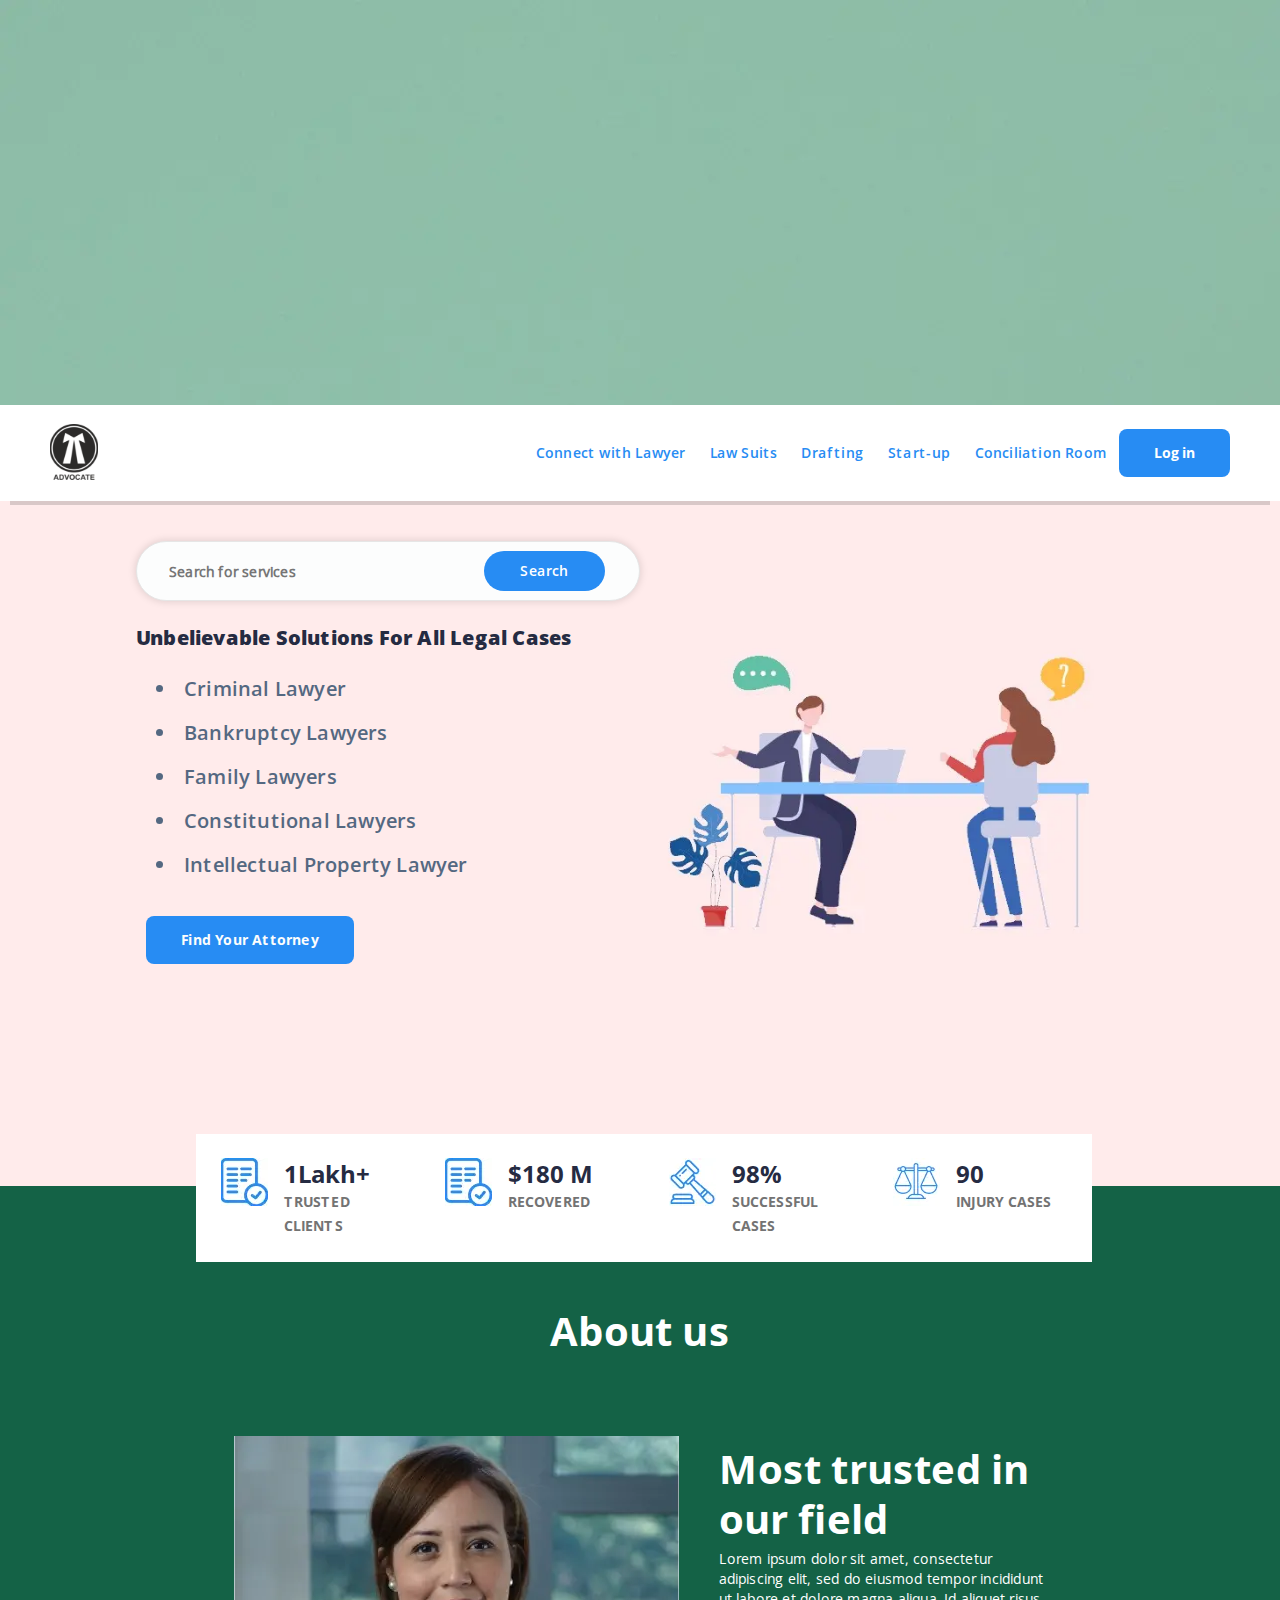
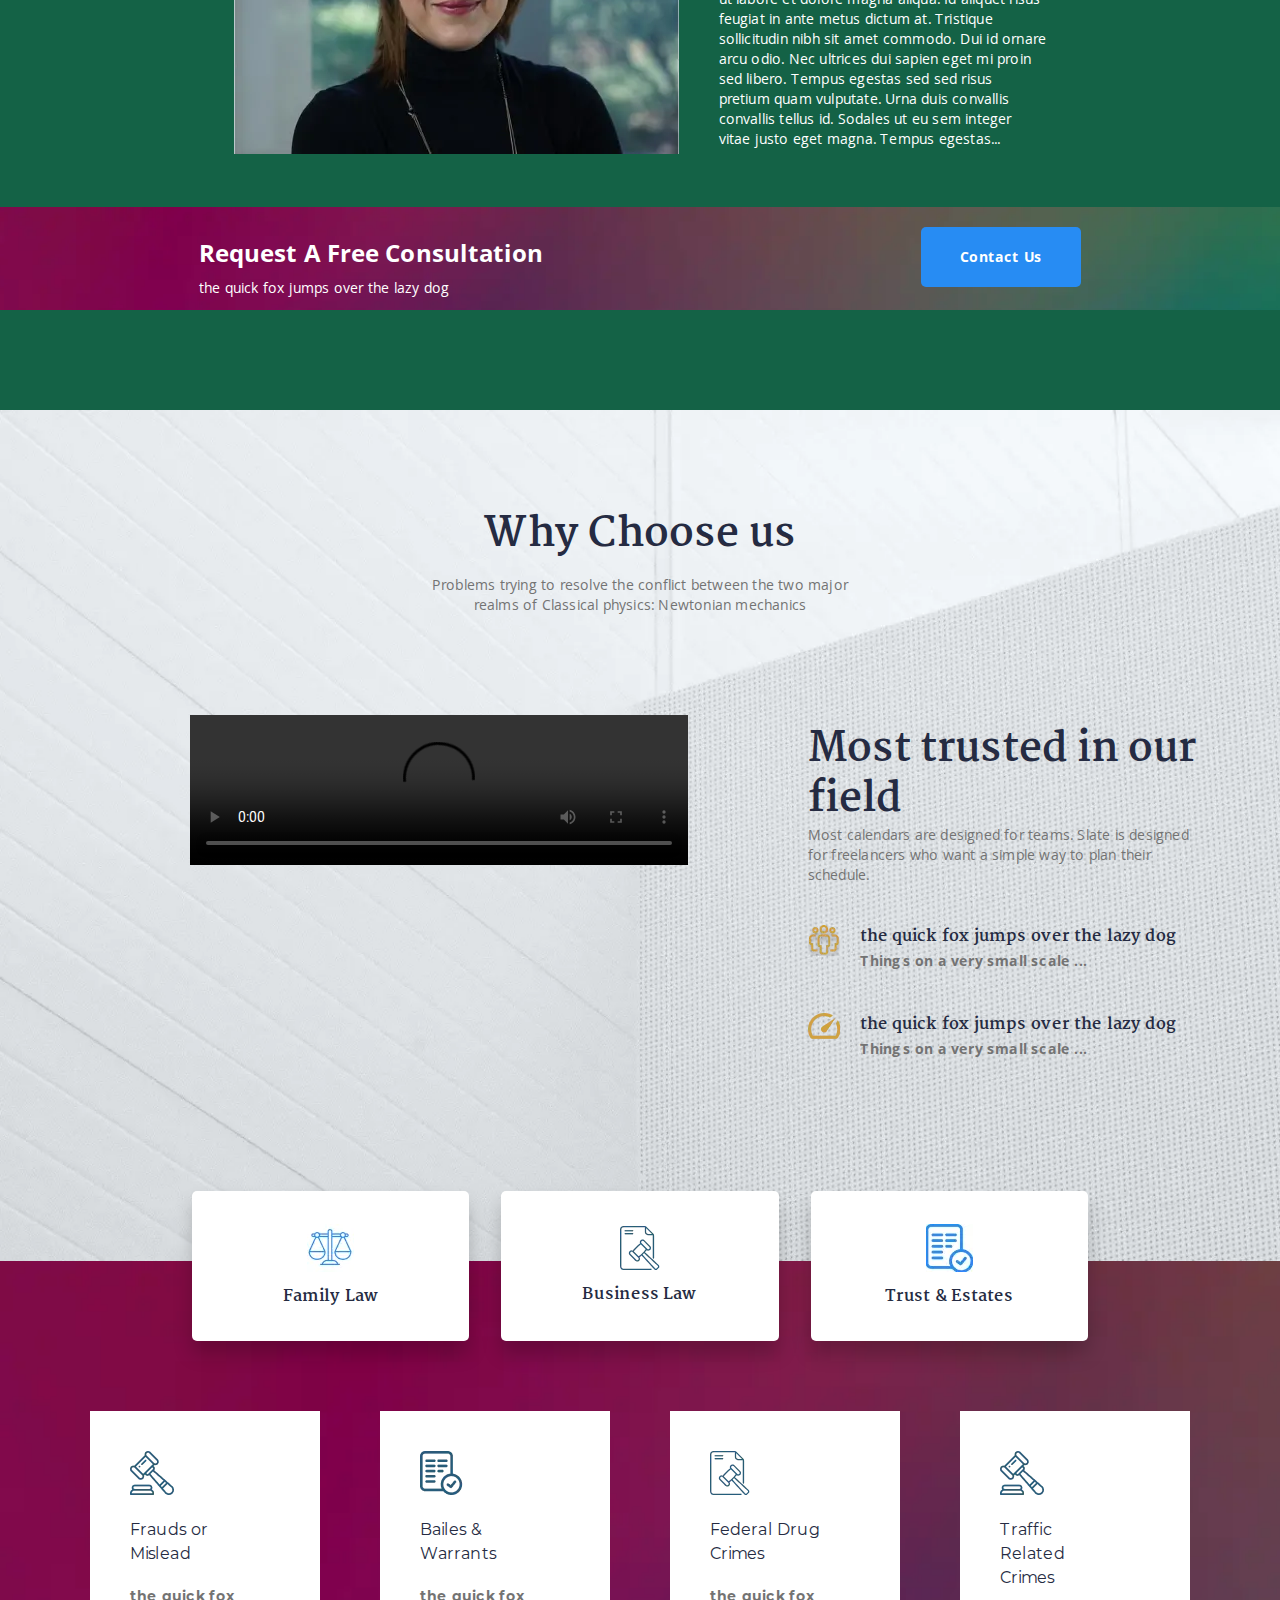
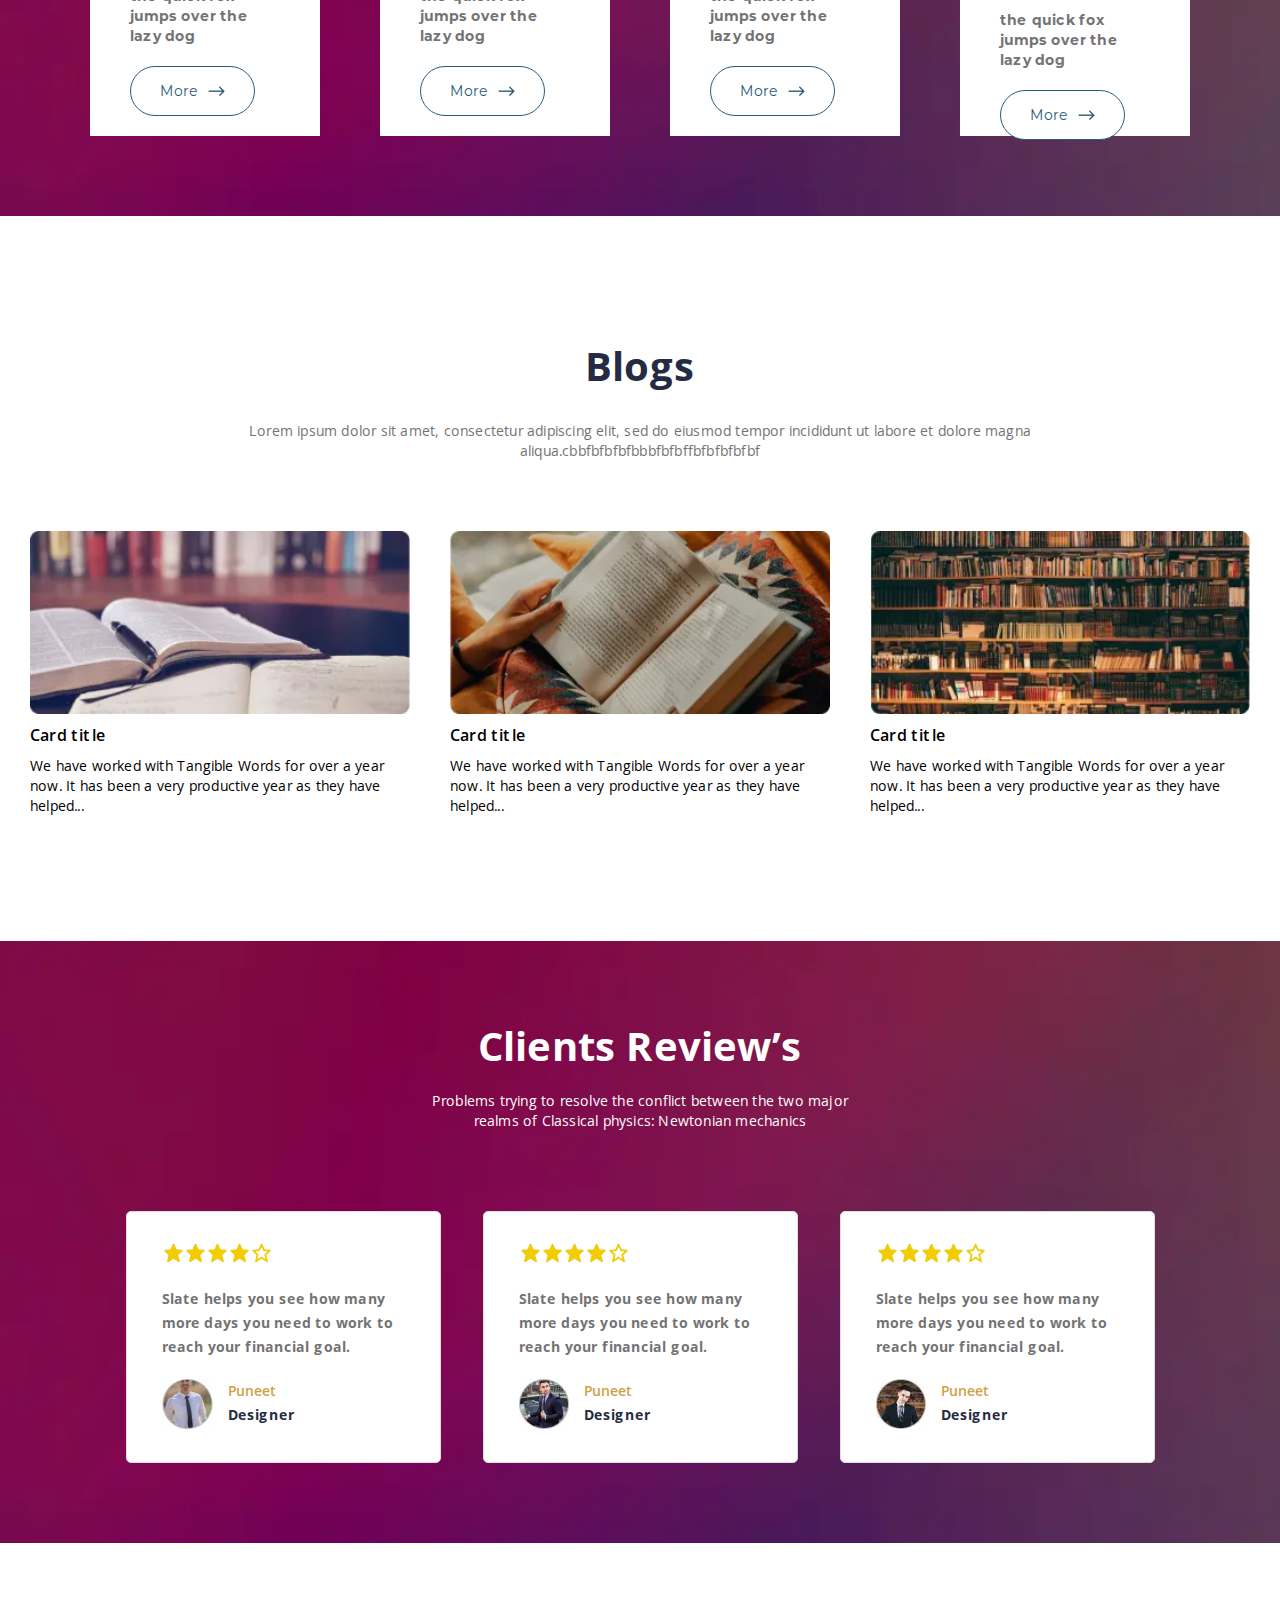
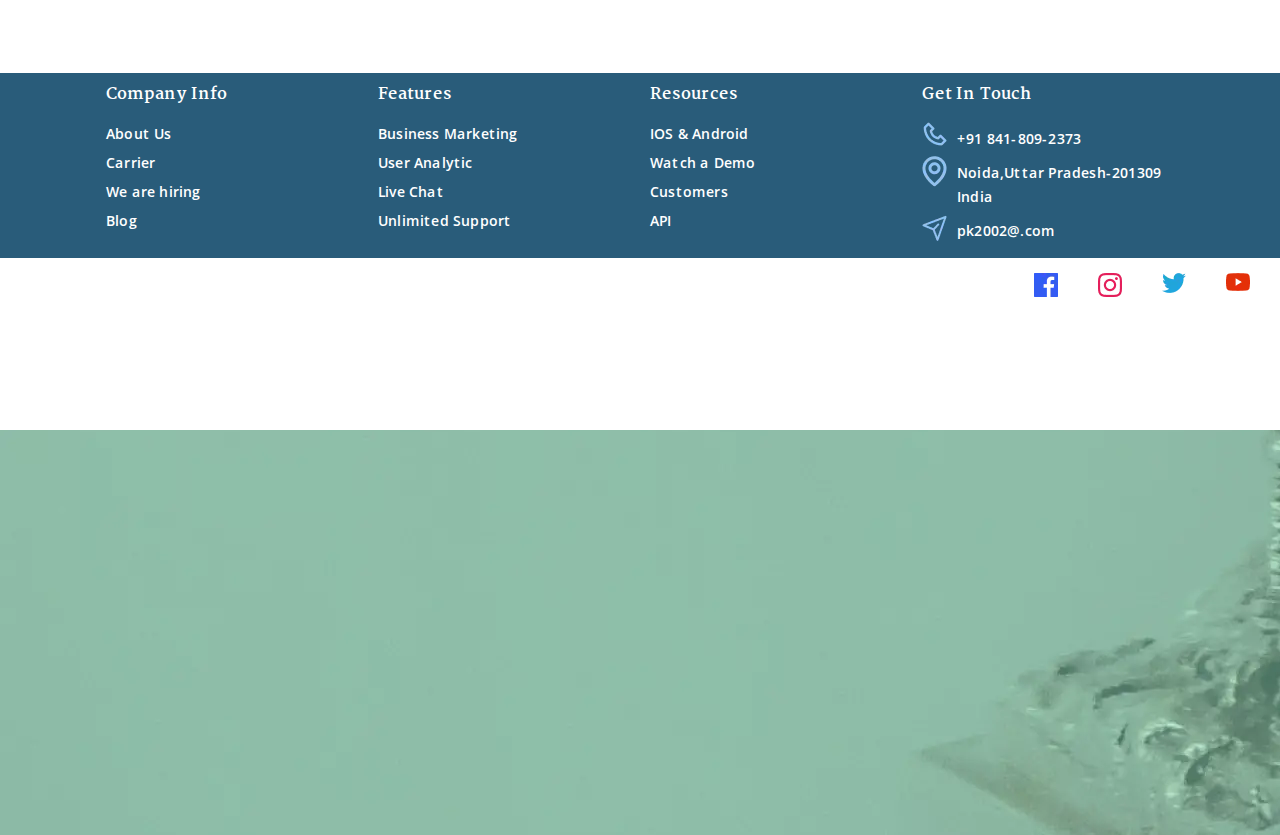
<file: index.html>
<!DOCTYPE html><html lang="ru"><head><meta charset="UTF-8"><meta http-equiv="X-UA-Compatible" content="IE=edge"><meta name="viewport" content="width=device-width,initial-scale=1"><link rel="stylesheet" href="css/main.css"><title>Advocate</title></head><body><div class="wrapper"><header class="header"><div class="container"><nav class="nav"><a href="#" class="nav__logo"><picture><source srcset="img/logo.svg" type="image/webp"><img class="nav__img" src="img/logo.svg" alt="Advocate"></picture></a><div class="menu__icon"><span></span></div><div class="nav__navbar"><ul class="nav__menu"><li class="nav__item"><a class="nav__link" href="#">Connect with Lawyer</a></li><li class="nav__item"><a class="nav__link" href="#">Law Suits</a></li><li class="nav__item"><a class="nav__link" href="#">Drafting</a></li><li class="nav__item"><a class="nav__link" href="#">Start-up</a></li><li class="nav__item"><a class="nav__link" href="#">Conciliation Room</a></li></ul><button class="nav__button">Login</button></div></nav></div></header><div class="landing"><div class="container"><div class="land"><div class="land__search"><form class="land__bar" action="#"><input class="land__input" type="search" placeholder="Search for services"> <button class="land__button" type="submit">Search</button></form><div class="land__title"><h1>Unbelievable Solutions For All Legal Cases</h1></div><ul class="land__link"><li class="land__item"><a href="#">Criminal Lawyer</a></li><li class="land__item"><a href="#">Bankruptcy Lawyers</a></li><li class="land__item"><a href="#">Family Lawyers</a></li><li class="land__item"><a href="#">Constitutional Lawyers</a></li><li class="land__item"><a href="#">Intellectual Property Lawyer</a></li></ul><button class="land__but">Find Your Attorney</button></div><div class="land__poster"><picture><source srcset="img/attorney.webp" type="image/webp"><img src="img/attorney.jpg" alt="Advocate" srcset=""></picture></div></div></div></div><div class="statistic"><div class="container"><div class="stat"><div class="stat__item"><div class="stat__image"><picture><source srcset="img/card-item.webp" type="image/webp"><img src="img/card-item.png" alt="Advocate"></picture></div><div class="stat__count"><h3 class="stat__title">1Lakh+</h3><h6 class="stat__text">TRUSTED CLIENTS</h6></div></div><div class="stat__item"><div class="stat__image"><picture><source srcset="img/card-item.webp" type="image/webp"><img src="img/card-item.png" alt="Advocate"></picture></div><div class="stat__count"><h3 class="stat__title">$180 M</h3><h6 class="stat__text">RECOVERED</h6></div></div><div class="stat__item"><div class="stat__image"><picture><source srcset="img/card-item2.webp" type="image/webp"><img src="img/card-item2.png" alt="Advocate"></picture></div><div class="stat__count"><h3 class="stat__title">98%</h3><h6 class="stat__text">SUCCESSFUL CASES</h6></div></div><div class="stat__item"><div class="stat__image"><picture><source srcset="img/card-item3.webp" type="image/webp"><img src="img/card-item3.png" alt="Advocate"></picture></div><div class="stat__count"><h3 class="stat__title">90</h3><h6 class="stat__text">INJURY CASES</h6></div></div></div></div></div><div class="about"><div class="container"><div class="about-us"><div class="about-us__inner"><h2 class="about-us__title">About us</h2></div><div class="about-us__content"><div class="about-us__pictur"><picture><source srcset="img/about.webp" type="image/webp"><img src="img/about.jpg" alt="Advocate"></picture></div><div class="about-us__info"><h2 class="about-us__subtitle">Most trusted in our field</h2><div class="about-us__text"><p>Lorem ipsum dolor sit amet, consectetur adipiscing elit, sed do eiusmod tempor incididunt ut labore et dolore magna aliqua. Id aliquet risus feugiat in ante metus dictum at. Tristique sollicitudin nibh sit amet commodo. Dui id ornare arcu odio. Nec ultrices dui sapien eget mi proin sed libero. Tempus egestas sed sed risus pretium quam vulputate. Urna duis convallis convallis tellus id. Sodales ut eu sem integer vitae justo eget magna. Tempus egestas...</p></div></div></div></div></div><div class="contact"><div class="container"><div class="contact-form"><div class="contact-form__info"><h3 class="contact-form__title">Request A Free Consultation</h3><div class="contact-form__text"><p>the quick fox jumps over the lazy dog</p></div></div><a class="contact-form__button" href="contact.html">Contact Us</a></div></div></div></div></div><div class="wrapper"><div class="choose-us"><div class="container"><div class="choose"><div class="choose__intro"><h2 class="choose__title">Why Choose us</h2><div class="choose__text"><p>Problems trying to resolve the conflict between the two major realms of Classical physics: Newtonian mechanics</p></div></div><div class="choose__content"><div class="choose__video"><video class="choose__vid" src="#" controls></video></div><div class="choose__info"><div class="choose__subtitle">Most trusted in our field</div><div class="choose__subtext">Most calendars are designed for teams. Slate is designed for freelancers who want a simple way to plan their schedule.</div><div class="choose__message"><div class="choose__img"><picture><source srcset="img/choose-man.webp" type="image/webp"><img src="img/choose-man.png" alt="Advocate"></picture></div><div class="choose__word"><h5 class="choose__subtit">the quick fox jumps over the lazy dog</h5><h6 class="choose__subword">Things on a very small scale ...</h6></div></div><div class="choose__message"><div class="choose__img"><picture><source srcset="img/choose-speed.webp" type="image/webp"><img src="img/choose-speed.png" alt="Advocate"></picture></div><div class="choose__word"><h5 class="choose__subtit">the quick fox jumps over the lazy dog</h5><h6 class="choose__subword">Things on a very small scale ...</h6></div></div></div></div></div></div></div><div class="services"><div class="container"><div class="services-but"><div class="services-button"><button class="services-button__button"><picture><source srcset="img/card-item3.webp" type="image/webp"><img class="services-button__image" src="img/card-item3.png" alt="Advocate"></picture><picture><source srcset="img/hover.webp" type="image/webp"><img class="services-button__img" src="img/hover.png" alt="Advocate"></picture><h5 class="services-button__text">Family Law</h5></button> <button class="services-button__button"><picture><source srcset="img/service-item.webp" type="image/webp"><img class="services-button__image" src="img/service-item.png" alt="Advocate"></picture><picture><source srcset="img/hover.webp" type="image/webp"><img class="services-button__img" src="img/hover.png" alt="Advocate"></picture><h5 class="services-button__text">Business Law</h5></button> <button class="services-button__button"><picture><source srcset="img/card-item.webp" type="image/webp"><img class="services-button__image" src="img/card-item.png" alt="Advocate"></picture><picture><source srcset="img/hover.webp" type="image/webp"><img class="services-button__img" src="img/hover.png" alt="Advocate"></picture><h5 class="services-button__text">Trust & Estates</h5></button></div></div></div></div><div class="service-law"><div class="container"><div class="service"><div class="service__item"><div class="service__img"><picture><source srcset="img/service-item3.webp" type="image/webp"><img class="service__image" src="img/service-item3.png" alt="Advocate"></picture><picture><source srcset="img/hover.webp" type="image/webp"><img class="service__hov" src="img/hover.png" alt="Advocate"></picture></div><div class="service__title"><h5>Frauds or Mislead</h5></div><div class="service__text">the quick fox jumps over the lazy dog</div><button class="service__button">More<picture><source srcset="img/arrow.webp" type="image/webp"><img class="service__pic" src="img/arrow.png" alt=""></picture></button></div><div class="service__item"><div class="service__img"><picture><source srcset="img/service-item2.webp" type="image/webp"><img class="service__image" src="img/service-item2.png" alt="Advocate"></picture><picture><source srcset="img/hover.webp" type="image/webp"><img class="service__hov" src="img/hover.png" alt="Advocate"></picture></div><div class="service__title"><h5>Bailes & Warrants</h5></div><div class="service__text">the quick fox jumps over the lazy dog</div><button class="service__button">More<picture><source srcset="img/arrow.webp" type="image/webp"><img class="service__pic" src="img/arrow.png" alt=""></picture></button></div><div class="service__item"><div class="service__img"><picture><source srcset="img/service-item.webp" type="image/webp"><img class="service__image" src="img/service-item.png" alt="Advocate"></picture><picture><source srcset="img/hover.webp" type="image/webp"><img class="service__hov" src="img/hover.png" alt="Advocate"></picture></div><div class="service__title"><h5>Federal Drug Crimes</h5></div><div class="service__text">the quick fox jumps over the lazy dog</div><button class="service__button">More<picture><source srcset="img/arrow.webp" type="image/webp"><img class="service__pic" src="img/arrow.png" alt=""></picture></button></div><div class="service__item"><div class="service__img"><picture><source srcset="img/service-item3.webp" type="image/webp"><img class="service__image" src="img/service-item3.png" alt="Advocate"></picture><picture><source srcset="img/hover.webp" type="image/webp"><img class="service__hov" src="img/hover.png" alt="Advocate"></picture></div><div class="service__title"><h5>Traffic Related Crimes</h5></div><div class="service__text">the quick fox jumps over the lazy dog</div><button class="service__button">More<picture><source srcset="img/arrow.webp" type="image/webp"><img class="service__pic" src="img/arrow.png" alt=""></picture></button></div></div></div></div><div class="blog"><div class="container"><div class="blogs"><div class="blogs__inner"><div class="blogs__titel"><h2>Blogs</h2></div><div class="blogs__subtitle">Lorem ipsum dolor sit amet, consectetur adipiscing elit, sed do eiusmod tempor incididunt ut labore et dolore magna aliqua.cbbfbfbfbfbbbfbfbffbfbfbfbfbf</div></div><div class="blogs__content"><div class="blogs__item"><div class="blogs__img"><picture><source srcset="img/blog.webp" type="image/webp"><img src="img/blog.jpg" alt="Blog"></picture></div><div class="blogs__suptitle">Card title</div><div class="blogs__text">We have worked with Tangible Words for over a year now. It has been a very productive year as they have helped...</div></div><div class="blogs__item"><div class="blogs__img"><picture><source srcset="img/blog2.webp" type="image/webp"><img src="img/blog2.jpg" alt="Blog"></picture></div><div class="blogs__suptitle">Card title</div><div class="blogs__text">We have worked with Tangible Words for over a year now. It has been a very productive year as they have helped...</div></div><div class="blogs__item"><div class="blogs__img"><picture><source srcset="img/blog3.webp" type="image/webp"><img src="img/blog3.jpg" alt="Blog"></picture></div><div class="blogs__suptitle">Card title</div><div class="blogs__text">We have worked with Tangible Words for over a year now. It has been a very productive year as they have helped...</div></div></div></div></div></div><div class="reviews"><div class="container"><div class="client"><div class="client__inner"><div class="client__titel"><h2>Clients Review’s</h2></div><div class="client__subtitle">Problems trying to resolve the conflict between the two major realms of Classical physics: Newtonian mechanics</div></div><div class="client__content"><div class="client__item"><div class="client__star"><picture><source srcset="img/stars.webp" type="image/webp"><img src="img/stars.png" alt="stars"></picture></div><div class="client__review">Slate helps you see how many more days you need to work to reach your financial goal.</div><div class="client__info"><div class="client__img"><picture><source srcset="img/client.webp" type="image/webp"><img src="img/client.jpg" alt="Client"></picture></div><div class="client__intro"><div class="client__name">Puneet</div><div class="client__job">Designer</div></div></div></div><div class="client__item"><div class="client__star"><picture><source srcset="img/stars.webp" type="image/webp"><img src="img/stars.png" alt="stars"></picture></div><div class="client__review">Slate helps you see how many more days you need to work to reach your financial goal.</div><div class="client__info"><div class="client__img"><picture><source srcset="img/client2.webp" type="image/webp"><img src="img/client2.jpg" alt="Client"></picture></div><div class="client__intro"><div class="client__name">Puneet</div><div class="client__job">Designer</div></div></div></div><div class="client__item"><div class="client__star"><picture><source srcset="img/stars.webp" type="image/webp"><img src="img/stars.png" alt="stars"></picture></div><div class="client__review">Slate helps you see how many more days you need to work to reach your financial goal.</div><div class="client__info"><div class="client__img"><picture><source srcset="img/client3.webp" type="image/webp"><img src="img/client3.jpg" alt="Client"></picture></div><div class="client__intro"><div class="client__name">Puneet</div><div class="client__job">Designer</div></div></div></div></div></div></div></div><div class="footer"><div class="footers"><div class="container"><div class="footer-nav"><div class="footer-nav__naviget"><div class="footer-nav__title">Company Info</div><div class="footer-nav__bar"><ul class="footer-nav__menu"><li class="footer-nav__item"><a href="#" class="footer-nav__link">About Us</a></li><li class="footer-nav__item"><a href="#" class="footer-nav__link">Carrier</a></li><li class="footer-nav__item"><a href="#" class="footer-nav__link">We are hiring</a></li><li class="footer-nav__item"><a href="#" class="footer-nav__link">Blog</a></li></ul></div></div><div class="footer-nav__naviget"><div class="footer-nav__title">Features</div><div class="footer-nav__bar"><ul class="footer-nav__menu"><li class="footer-nav__item"><a href="#" class="footer-nav__link">Business Marketing</a></li><li class="footer-nav__item"><a href="#" class="footer-nav__link">User Analytic</a></li><li class="footer-nav__item"><a href="#" class="footer-nav__link">Live Chat</a></li><li class="footer-nav__item"><a href="#" class="footer-nav__link">Unlimited Support</a></li></ul></div></div><div class="footer-nav__naviget"><div class="footer-nav__title">Resources</div><div class="footer-nav__bar"><ul class="footer-nav__menu"><li class="footer-nav__item"><a href="#" class="footer-nav__link">IOS & Android</a></li><li class="footer-nav__item"><a href="#" class="footer-nav__link">Watch a Demo</a></li><li class="footer-nav__item"><a href="#" class="footer-nav__link">Customers</a></li><li class="footer-nav__item"><a href="#" class="footer-nav__link">API</a></li></ul></div></div><div class="footer-nav__naviget"><div class="footer-nav__title">Get In Touch</div><div class="footer-nav__bar"><ul class="footer-nav__menu"><div class="footer-nav__nav"><picture><source srcset="img/footer.webp" type="image/webp"><img class="footer-nav__img" src="img/footer.png" alt="phone"></picture><li class="footer-nav__item"><a href="#" class="footer-nav__link">+91 841-809-2373</a></li></div><div class="footer-nav__nav"><picture><source srcset="img/footer2.webp" type="image/webp"><img class="footer-nav__img" src="img/footer2.png" alt="location"></picture><li class="footer-nav__item"><a href="#" class="footer-nav__link">Noida,Uttar Pradesh-201309 India</a></li></div><div class="footer-nav__nav"><picture><source srcset="img/footer3.webp" type="image/webp"><img class="footer-nav__img" src="img/footer3.png" alt="telegram"></picture><li class="footer-nav__item"><a href="#" class="footer-nav__link">pk2002@.com</a></li></div></ul></div></div></div></div></div><div class="container"><div class="social"><a class="social__media" href="#"><picture><source srcset="img/facebook.webp" type="image/webp"><img src="img/facebook.png" alt="facebook"></picture></a><a class="social__media" href="#"><picture><source srcset="img/instagram.webp" type="image/webp"><img src="img/instagram.png" alt="instagram"></picture></a><a class="social__media" href="#"><picture><source srcset="img/twitter.webp" type="image/webp"><img src="img/twitter.png" alt="twitter"></picture></a><a class="social__media" href="#"><picture><source srcset="img/youtube.webp" type="image/webp"><img src="img/youtube.png" alt="youtube"></picture></a></div></div></div></div><script src="js/main.js"></script></body></html>
</file>
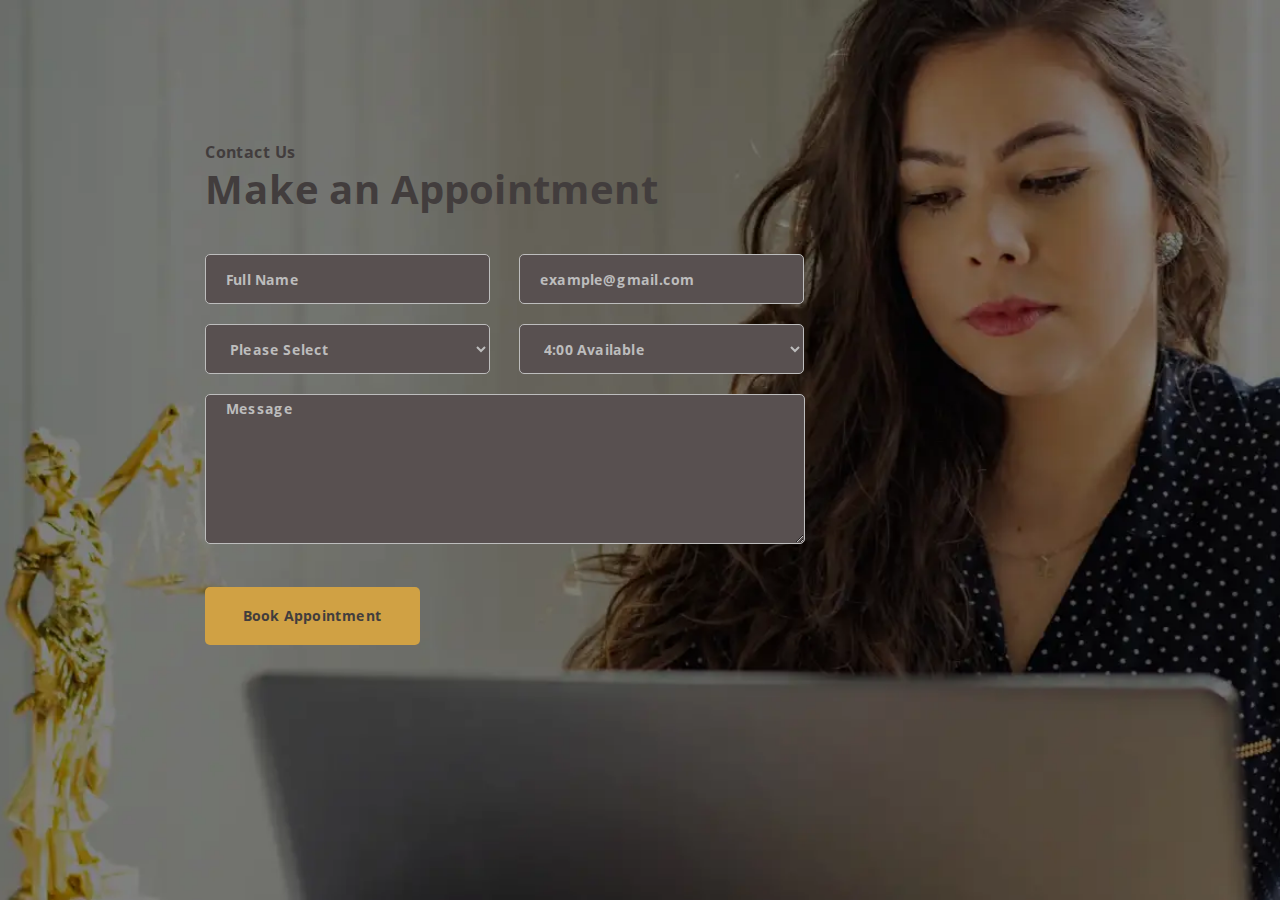
<file: contact.html>
<!DOCTYPE html><html lang="ru"><head><meta charset="UTF-8"><meta http-equiv="X-UA-Compatible" content="IE=edge"><meta name="viewport" content="width=device-width,initial-scale=1"><link rel="stylesheet" href="css/contact-main.css"><title>Contact Us</title></head><body><div class="wrapper"><section class="contact-we"><div class="container"><div class="contact-us"><div class="contact-us__header"><h5 class="contact-us__suptitle">Contact Us</h5><h2 class="contact-us__title">Make an Appointment</h2></div><form action="#" class="contact-us__form" method="post" enctype="multipart/form-data"><div class="contact-us__input"><input type="text" placeholder="Full Name"> <input type="text" placeholder="example@gmail.com"></div><div class="contact-us__input"><select name="select"><option value="1">Please Select</option><option value="2">Сriminal Сase</option><option value="3">Civil Case</option></select> <select name="time"><option value="four">4:00 Available</option><option value="five">5:00 Available</option><option value="six">6:00 Available</option><option value="seven">7:00 Available</option></select></div><textarea class="contact-us__area" name="userName" placeholder="Message"></textarea><br><button class="contact-us__btn">Book Appointment</button></form></div></div></section></div></body></html>
</file>
<file: css/main.css>
html {
  -webkit-box-sizing: border-box;
  box-sizing: border-box;
}

*,
*::before,
*::after {
  -webkit-box-sizing: inherit;
  box-sizing: inherit;
}

html,
body,
div,
span,
object,
iframe,
figure,
h1,
h2,
h3,
h4,
h5,
h6,
p,
blockquote,
pre,
a,
code,
em,
img,
small,
strike,
strong,
sub,
sup,
tt,
b,
u,
i,
ol,
ul,
li,
fieldset,
form,
label,
table,
caption,
tbody,
tfoot,
thead,
tr,
th,
td,
main,
canvas,
embed,
footer,
header,
nav,
section,
video {
  margin: 0;
  padding: 0;
  border: 0;
  font-size: 100%;
  font: inherit;
  vertical-align: baseline;
  text-rendering: optimizeLegibility;
  -webkit-font-smoothing: antialiased;
  -webkit-text-size-adjust: none;
  -moz-text-size-adjust: none;
  -ms-text-size-adjust: none;
  text-size-adjust: none;
}

a {
  color: inherit;
  text-decoration: none;
}

footer,
header,
nav,
section,
main {
  display: block;
}

body {
  line-height: 1;
}

ol,
ul {
  list-style: none;
}

blockquote,
q {
  quotes: none;
}

blockquote:before,
blockquote:after,
q:before,
q:after {
  content: "";
  content: none;
}

table {
  border-collapse: collapse;
  border-spacing: 0;
}

input {
  border-radius: 0;
}

@font-face {
  font-family: "Martel-Bold";
  src: url(../font/Martel-Bold.ttf);
  src: local("Martel"), url("../font/Martel-Bold.eot") format("eot"), url("../font/Martel-Bold.woff") format("woff"), url("../font/Martel-Bold.woff2") format("woff2");
}

@font-face {
  font-family: "Montserrat-Bolt";
  src: url(../font/Montserrat-Bold.ttf);
  src: local("Montserrat-Bolt"), url("../font/Montserrat-Bold.eot") format("eot"), url("../font/Montserrat-Bold.woff") format("woff"), url("../font/Montserrat-Bold.woff2") format("woff2");
}

@font-face {
  font-family: "Montserrat-Regular";
  src: url(../font/Montserrat-Regular.ttf);
  src: local("Montserrat-Regular"), url("../font/Montserrat-Regular.eot") format("eot"), url("../font/Montserrat-Regular.woff") format("woff"), url("../font/Montserrat-Regular.woff2") format("woff2");
}

@font-face {
  font-family: "OpenSans-Bold";
  src: url(../font/OpenSans-Bold.ttf);
  src: local("OpenSans-Bold"), url("../font/OpenSans-Bold.eot") format("eot"), url("../font/OpenSans-Bold.woff") format("woff"), url("../font/OpenSans-Bold.woff2") format("woff2");
}

@font-face {
  font-family: "OpenSans-ExtraBold";
  src: url(../font/OpenSans-ExtraBold.ttf);
  src: local("OpenSans-ExtraBold"), url("../font/OpenSans-ExtraBold.eot") format("eot"), url("../font/OpenSans-ExtraBold.woff") format("woff"), url("../font/OpenSans-ExtraBold.woff2") format("woff2");
}

@font-face {
  font-family: "OpenSans-Regular";
  src: url(../font/OpenSans-Regular.ttf);
  src: local("OpenSans-Regular"), url("../font/OpenSans-Regular.eot") format("eot"), url("../font/OpenSans-Regular.woff") format("woff"), url("../font/OpenSans-Regular.woff2") format("woff2");
}

@font-face {
  font-family: "OpenSans-SemiBold";
  src: url(../font/OpenSans-SemiBold.ttf);
  src: local("OpenSans-SemiBold"), url("../font/OpenSans-SemiBold.eot") format("eot"), url("../font/OpenSans-SemiBold.woff") format("woff"), url("../font/OpenSans-SemiBold.woff2") format("woff2");
}

@font-face {
  font-family: "Roboto-Regular";
  src: url(../font/Roboto-Regular.ttf);
  src: local("Roboto-Regular"), url("../font/Roboto-Regular.eot") format("eot"), url("../font/Roboto-Regular.woff") format("woff"), url("../font/Roboto-Regular.woff2") format("woff2");
}

.footer-nav__item,
.client__name,
.blogs__suptitle,
.land__item,
.land__button,
.nav__link {
  font-family: "OpenSans-SemiBold";
  font-style: normal;
  font-weight: 600;
}

.client__job,
.client__review,
.client__titel,
.blogs__titel,
.choose__subword,
.contact-form__button,
.contact-form__title,
.about-us__subtitle,
.about-us__title,
.stat__text,
.stat__title,
.land__but,
.nav__button {
  font-family: "OpenSans-Bold";
  font-style: normal;
  font-weight: 700;
}

.footer-nav__title,
.services-button__text,
.choose__subtit,
.choose__subtitle,
.choose__title {
  font-family: "Martel-Bold";
  font-style: normal;
  font-weight: 700;
}

.client__subtitle,
.blogs__text,
.blogs__subtitle,
.choose__subtext,
.choose__text,
.contact-form__text,
.about-us__text {
  font: normal 400 14px/20px "OpenSans-Regular";
  letter-spacing: 0.2px;
}

.service__button,
.service__title {
  font-family: "Montserrat-Regular";
  font-style: normal;
  font-weight: 400;
}

body {
  margin: 405px auto;
  background: url(../img/bg.png);
  background-repeat: no-repeat;
  background-size: cover;
}

.wrapper {
  max-width: 1460px;
  min-height: 100%;
  margin: 0 auto;
}

.container {
  max-width: 1460px;
  padding: 0 10px;
  margin: 0 auto;
}

.header {
  background: #fff;
  margin: 0;
  padding: 0;
}

.nav {
  display: -webkit-box;
  display: -ms-flexbox;
  display: flex;
  -webkit-box-pack: justify;
  -ms-flex-pack: justify;
  justify-content: space-between;
  -webkit-box-align: center;
  -ms-flex-align: center;
  align-items: center;
  position: relative;
  width: 100%;
  height: 96px;
  -webkit-box-shadow: 0px 4px 0px rgba(0, 0, 0, 0.15);
  box-shadow: 0px 4px 0px rgba(0, 0, 0, 0.15);
  padding: 20px 40px;
}

.nav__navbar {
  display: -webkit-box;
  display: -ms-flexbox;
  display: flex;
  -webkit-box-pack: end;
  -ms-flex-pack: end;
  justify-content: flex-end;
  -webkit-box-align: center;
  -ms-flex-align: center;
  align-items: center;
}

.nav__menu {
  display: -webkit-box;
  display: -ms-flexbox;
  display: flex;
  padding: 0;
  list-style: none;
}

.nav__link {
  font-size: 14px;
  line-height: 24px;
  letter-spacing: 0.2px;
  color: #278cf3;
  margin: 0 12px;
  -webkit-transition: 0.3s;
  -o-transition: 0.3s;
  transition: 0.3s;
}

.nav__link:hover {
  color: #e1940a;
}

.nav__button {
  background: #278cf3;
  border-radius: 8px;
  width: 111px;
  height: 48px;
  border: none;
  cursor: pointer;
  font-size: 14px;
  line-height: 28px;
  letter-spacing: 0.2px;
  text-align: center;
  color: #fff;
}

.nav__button:hover {
  background: #0d243b;
  -webkit-transition: 0.3s;
  -o-transition: 0.3s;
  transition: 0.3s;
}

body._pc .nav__menu > li:hover .menu__sub-list {
  opacity: 1;
  visibility: visible;
  -webkit-transform: translate(0px, 0px);
  -ms-transform: translate(0px, 0px);
  transform: translate(0px, 0px);
  pointer-events: all;
}

body._touch .nav__menu > li {
  display: -webkit-box;
  display: -ms-flexbox;
  display: flex;
  -webkit-box-align: center;
  -ms-flex-align: center;
  align-items: center;
}

body._touch .nav__link {
  -webkit-box-flex: 1;
  -ms-flex: 1 1 auto;
  flex: 1 1 auto;
}

.landing {
  background: #ffebeb;
}

.land {
  background: #ffebeb;
  width: 100%;
  display: -webkit-box;
  display: -ms-flexbox;
  display: flex;
  -webkit-box-pack: center;
  -ms-flex-pack: center;
  justify-content: center;
  padding-bottom: 200px;
}

.land__search {
  width: 40%;
  display: -webkit-box;
  display: -ms-flexbox;
  display: flex;
  -webkit-box-orient: vertical;
  -webkit-box-direction: normal;
  -ms-flex-direction: column;
  flex-direction: column;
}

.land__bar {
  position: relative;
  width: 100%;
  max-width: 558px;
}

.land__input {
  font: normal 700 14px/28px "OpenSans-Regular";
  background: #fcfdfd;
  margin-top: 40px;
  padding-left: 32px;
  width: 100%;
  max-width: 558px;
  height: 60px;
  border: 1px solid #e6e6e6;
  -webkit-box-shadow: 0 0 8px rgba(0, 0, 0, 0.15);
  box-shadow: 0 0 8px rgba(0, 0, 0, 0.15);
  border-radius: 48px;
  letter-spacing: 0.2px;
  color: #47586e;
}

.land__button {
  background: #278cf3;
  position: absolute;
  top: 50px;
  right: 35px;
  width: 121px;
  height: 40px;
  border: none;
  border-radius: 37px;
  cursor: pointer;
  font-size: 14px;
  line-height: 28px;
  letter-spacing: 0.2px;
  text-align: center;
  color: #fff;
}

.land__button:hover {
  background: #0d243b;
  -webkit-transition: 0.3s;
  -o-transition: 0.3s;
  transition: 0.3s;
}

.land__title {
  font: normal 800 20px/45px "OpenSans-ExtraBold";
  margin-top: 14px;
  letter-spacing: 0.2px;
  text-align: left;
  color: #252b42;
}

.land__link {
  margin: 0;
  padding: 0 20px;
  list-style: inside;
}

.land__item {
  margin: 14px 0;
  font-size: 20px;
  line-height: 30px;
  letter-spacing: 0.2px;
  text-align: left;
  color: #546881;
}

.land__item a:hover {
  -webkit-transition: 0.3s;
  -o-transition: 0.3s;
  transition: 0.3s;
  color: #e1940a;
}

.land__but {
  width: 208px;
  height: 48px;
  background: #278cf3;
  border: none;
  border-radius: 8px;
  margin: 22px 10px;
  cursor: pointer;
  font-size: 14px;
  line-height: 28px;
  letter-spacing: 0.2px;
  text-align: center;
  color: #fcfdfd;
}

.land__but:hover {
  background: #0d243b;
  -webkit-transition: 0.3s;
  -o-transition: 0.3s;
  transition: 0.3s;
}

.land__poster {
  width: 40%;
  padding-top: 95px;
}

.land__poster img {
  width: 100%;
}

.statistic {
  background: #fff;
  position: relative;
}

.stat {
  background: #fff;
  display: -webkit-box;
  display: -ms-flexbox;
  display: flex;
  position: absolute;
  top: -52px;
  left: 196px;
  width: 70%;
}

.stat__item {
  margin: 24px 25px;
  display: -webkit-box;
  display: -ms-flexbox;
  display: flex;
  -webkit-box-flex: 1;
  -ms-flex: 1 1 0px;
  flex: 1 1 0;
  text-align: center;
}

.stat__image {
  margin-right: 16px;
}

.stat__title {
  font-size: 24px;
  line-height: 32px;
  letter-spacing: 0.1px;
  text-align: left;
  color: #252b42;
}

.stat__text {
  font-size: 14px;
  line-height: 24px;
  letter-spacing: 0.1px;
  text-align: left;
  color: #737373;
}

.about {
  background: #146246;
  padding: 50px 0;
}

.about-us {
  display: -webkit-box;
  display: -ms-flexbox;
  display: flex;
  -webkit-box-orient: vertical;
  -webkit-box-direction: normal;
  -ms-flex-direction: column;
  flex-direction: column;
  -webkit-box-pack: center;
  -ms-flex-pack: center;
  justify-content: center;
  -webkit-box-align: center;
  -ms-flex-align: center;
  align-items: center;
}

.about-us__inner {
  margin-top: 70px;
  margin-bottom: 80px;
  width: 180px;
}

.about-us__title {
  font-size: 40px;
  line-height: 50px;
  letter-spacing: 0.2px;
  text-align: center;
  color: #fff;
}

.about-us__content {
  width: 100%;
  display: -webkit-box;
  display: -ms-flexbox;
  display: flex;
  -webkit-box-orient: horizontal;
  -webkit-box-direction: normal;
  -ms-flex-direction: row;
  flex-direction: row;
  -webkit-box-align: center;
  -ms-flex-align: center;
  align-items: center;
  -webkit-box-pack: center;
  -ms-flex-pack: center;
  justify-content: center;
}

.about-us__pictur img {
  width: 100%;
}

.about-us__info {
  width: 328px;
  margin-left: 40px;
}

.about-us__subtitle {
  font-size: 40px;
  line-height: 50px;
  letter-spacing: 0.2px;
  color: #fff;
}

.about-us__text {
  margin-top: 5px;
  color: #fff;
}

.contact {
  background: url("../img/about-cf.jpg") no-repeat center/cover;
}

.contact-form {
  margin: 50px 0;
  display: -webkit-box;
  display: -ms-flexbox;
  display: flex;
  -ms-flex-pack: distribute;
  justify-content: space-around;
  -webkit-box-align: baseline;
  -ms-flex-align: baseline;
  align-items: baseline;
}

.contact-form__title {
  font-size: 24px;
  line-height: 30px;
  letter-spacing: 0.1px;
  color: #fff;
}

.contact-form__text {
  margin-top: 10px;
  margin-bottom: 12px;
  color: #fff;
}

.contact-form__button {
  width: 160px;
  height: 60px;
  margin-top: 20px;
  padding: 16px;
  background: #278cf3;
  border: none;
  border-radius: 5px;
  cursor: pointer;
  font-size: 14px;
  line-height: 28px;
  letter-spacing: 0.2px;
  text-align: center;
  color: #fff;
}

.contact-form__button:hover {
  background: #0d243b;
  -webkit-transition: 0.3s;
  -o-transition: 0.3s;
  transition: 0.3s;
}

.choose-us {
  background: url(../img/choose-bg.jpg) no-repeat center/cover;
}

.choose {
  display: -webkit-box;
  display: -ms-flexbox;
  display: flex;
  -webkit-box-orient: vertical;
  -webkit-box-direction: normal;
  -ms-flex-direction: column;
  flex-direction: column;
  -webkit-box-pack: center;
  -ms-flex-pack: center;
  justify-content: center;
  -webkit-box-align: center;
  -ms-flex-align: center;
  align-items: center;
}

.choose__intro {
  max-width: 458px;
  margin: 100px 0;
  text-align: center;
}

.choose__title {
  margin-bottom: 15px;
  font-size: 40px;
  line-height: 50px;
  letter-spacing: 0.2px;
  text-align: center;
  color: #252b42;
}

.choose__text {
  text-align: center;
  color: #737373;
}

.choose__content {
  width: 100%;
  height: 100%;
  padding: 0 60px;
  display: -webkit-box;
  display: -ms-flexbox;
  display: flex;
  -webkit-box-pack: center;
  -ms-flex-pack: center;
  justify-content: center;
  margin-bottom: 150px;
}

.choose__video {
  width: 60%;
  margin: 0 60px;
  padding: 0 60px;
}

.choose__vid {
  width: 100%;
}

.choose__info {
  width: 40%;
  margin: 10px 0;
}

.choose__subtitle {
  font-size: 40px;
  line-height: 50px;
  letter-spacing: 0px;
  color: #252b42;
}

.choose__subtext {
  color: #737373;
}

.choose__message {
  margin: 40px 0;
  display: -webkit-box;
  display: -ms-flexbox;
  display: flex;
}

.choose__word {
  margin-left: 20px;
}

.choose__subtit {
  font-size: 16px;
  line-height: 24px;
  letter-spacing: 0.1px;
  color: #252b42;
}

.choose__subword {
  font-size: 14px;
  line-height: 24px;
  letter-spacing: 0.2px;
  color: #737373;
}

.service-law {
  background: url(../img/service-bg.jpg) no-repeat 0 0/cover;
}

.service {
  padding-top: 70px;
  display: -webkit-box;
  display: -ms-flexbox;
  display: flex;
  -webkit-box-pack: center;
  -ms-flex-pack: center;
  justify-content: center;
}

.service__item {
  background: #fff;
  width: 230px;
  height: 325px;
  margin: 80px 30px;
  padding-left: 40px;
  -webkit-transition: 0;
  -o-transition: 0;
  transition: 0;
}

.service__item:hover {
  background: #295c7a;
}

.service__item:hover .service__img {
  background: url(../img/hover.png);
}

.service__item:hover .service__image {
  display: none;
}

.service__item:hover .service__hov {
  display: block;
}

.service__item:hover .service__title,
.service__item:hover .service__text {
  color: #fff;
}

.service__item:hover .service__button {
  width: 100px;
}

.service__item:hover .service__pic {
  display: none;
}

.service__img {
  display: inline-block;
  margin-top: 40px;
}

.service__hov {
  display: none;
}

.service__title {
  width: 120px;
  margin: 20px 0;
  font-size: 16px;
  line-height: 24px;
  letter-spacing: 0.1px;
  color: #252b42;
}

.service__text {
  font: normal 700 14px/20px "Montserrat-Bolt";
  width: 150px;
  letter-spacing: 0.2px;
  color: #737373;
}

.service__button {
  background: #fff;
  width: 125px;
  height: 50px;
  margin-top: 20px;
  margin-bottom: 35px;
  border: 1px solid #295c7a;
  border-radius: 37px;
  cursor: pointer;
  font-size: 14px;
  line-height: 28px;
  letter-spacing: 0.2px;
  color: #295c7a;
}

.service__pic {
  margin-left: 10px;
}

.services {
  background: aquamarine;
}

.services-but {
  position: relative;
}

.services-button {
  width: 100%;
  position: absolute;
  top: -150px;
  display: -webkit-box;
  display: -ms-flexbox;
  display: flex;
  -webkit-box-pack: center;
  -ms-flex-pack: center;
  justify-content: center;
}

.services-button__button {
  background: #fff;
  width: 22%;
  height: 150px;
  margin: 80px 16px;
  border: none;
  border-radius: 5px;
  -webkit-box-shadow: 0 13px 19px rgba(0, 0, 0, 0.2);
  box-shadow: 0 13px 19px rgba(0, 0, 0, 0.2);
  cursor: pointer;
}

.services-button__button:hover {
  background: #295c7a;
}

.services-button__button:hover .services-button__image {
  display: none;
}

.services-button__button:hover .services-button__img {
  display: inline-block;
}

.services-button__button:hover .services-button__text {
  color: #fff;
}

.services-button__img {
  display: none;
}

.services-button__text {
  margin-top: 10px;
  font-size: 16px;
  line-height: 24px;
  letter-spacing: 0.1px;
  color: #252b42;
}

.blog {
  background: #fff;
}

.blogs {
  display: -webkit-box;
  display: -ms-flexbox;
  display: flex;
  -webkit-box-orient: vertical;
  -webkit-box-direction: normal;
  -ms-flex-direction: column;
  flex-direction: column;
  -webkit-box-pack: center;
  -ms-flex-pack: center;
  justify-content: center;
  -webkit-box-align: center;
  -ms-flex-align: center;
  align-items: center;
}

.blogs__inner {
  display: -webkit-box;
  display: -ms-flexbox;
  display: flex;
  -webkit-box-orient: vertical;
  -webkit-box-direction: normal;
  -ms-flex-direction: column;
  flex-direction: column;
  -webkit-box-pack: center;
  -ms-flex-pack: center;
  justify-content: center;
  -webkit-box-align: center;
  -ms-flex-align: center;
  align-items: center;
  margin-top: 125px;
  margin-bottom: 70px;
}

.blogs__titel {
  margin-bottom: 30px;
  font-size: 40px;
  line-height: 50px;
  letter-spacing: 0.2px;
  color: #252b42;
}

.blogs__subtitle {
  max-width: 830px;
  text-align: center;
  color: #737373;
}

.blogs__content {
  margin-bottom: 125px;
  display: -webkit-box;
  display: -ms-flexbox;
  display: flex;
}

.blogs__item {
  margin: 0 20px;
}

.blogs__item:hover .blogs__img img {
  opacity: 0.3;
  cursor: pointer;
}

.blogs__img {
  width: 100%;
  background: -webkit-gradient(linear, left top, left bottom, from(#f38181), to(#fce38a));
  background: -o-linear-gradient(top, #f38181, #fce38a);
  background: linear-gradient(to bottom, #f38181, #fce38a);
  border-radius: 10px;
}

.blogs__img img {
  width: 100%;
  display: block;
  -webkit-transition: opacity 0.1s linear;
  -o-transition: opacity 0.1s linear;
  transition: opacity 0.1s linear;
}

.blogs__suptitle {
  margin: 10px 0;
  font-size: 16px;
  line-height: 22px;
  letter-spacing: 0.2px;
  color: #000;
}

.blogs__text {
  color: #000;
}

.reviews {
  background: url(../img/service-bg.jpg) no-repeat 0 0/cover;
}

.client {
  padding: 80px 0;
  display: -webkit-box;
  display: -ms-flexbox;
  display: flex;
  -webkit-box-orient: vertical;
  -webkit-box-direction: normal;
  -ms-flex-direction: column;
  flex-direction: column;
  -webkit-box-pack: center;
  -ms-flex-pack: center;
  justify-content: center;
  -webkit-box-align: center;
  -ms-flex-align: center;
  align-items: center;
}

.client__inner {
  display: -webkit-box;
  display: -ms-flexbox;
  display: flex;
  -webkit-box-orient: vertical;
  -webkit-box-direction: normal;
  -ms-flex-direction: column;
  flex-direction: column;
  -webkit-box-pack: center;
  -ms-flex-pack: center;
  justify-content: center;
  -webkit-box-align: center;
  -ms-flex-align: center;
  align-items: center;
  margin-bottom: 80px;
}

.client__titel {
  margin-bottom: 20px;
  font-size: 40px;
  line-height: 50px;
  letter-spacing: 0.2px;
  color: #fff;
}

.client__subtitle {
  max-width: 430px;
  text-align: center;
  color: #fff;
}

.client__content {
  width: 100%;
  display: -webkit-box;
  display: -ms-flexbox;
  display: flex;
  -webkit-box-pack: center;
  -ms-flex-pack: center;
  justify-content: center;
}

.client__item {
  background: #fff;
  width: 25%;
  padding: 30px 35px;
  margin: 0 21px;
  border: 1px solid #dedede;
  border-radius: 5px;
}

.client__star {
  margin-bottom: 20px;
}

.client__review {
  margin-bottom: 20px;
  font-size: 14px;
  line-height: 24px;
  letter-spacing: 0.2px;
  color: #737373;
}

.client__info {
  display: -webkit-box;
  display: -ms-flexbox;
  display: flex;
}

.client__intro {
  margin-left: 15px;
}

.client__name {
  font-size: 14px;
  line-height: 24px;
  letter-spacing: 0.2px;
  color: #d0a144;
}

.client__job {
  font-size: 14px;
  line-height: 24px;
  letter-spacing: 0.2px;
  color: #252b42;
}

.footer {
  background: #fff;
  padding: 130px 0;
}

.footers {
  background: #295c7a;
}

.footer-nav {
  display: -webkit-box;
  display: -ms-flexbox;
  display: flex;
  -webkit-box-pack: center;
  -ms-flex-pack: center;
  justify-content: center;
}

.footer-nav__naviget {
  width: 20%;
  margin: 10px;
}

.footer-nav__title {
  margin-bottom: 15px;
  font-size: 16px;
  line-height: 24px;
  letter-spacing: 0.1px;
  color: #fff;
}

.footer-nav__menu {
  margin: 0;
  padding: 0;
}

.footer-nav__item {
  margin: 5px 0;
  font-size: 14px;
  line-height: 24px;
  letter-spacing: 0.2px;
  color: #fff;
}

.footer-nav__nav {
  display: -webkit-box;
  display: -ms-flexbox;
  display: flex;
}

.footer-nav__img {
  margin-right: 10px;
}

.footer-nav__link:hover {
  -webkit-transition: 0.3s;
  -o-transition: 0.3s;
  transition: 0.3s;
  color: #e1940a;
}

.social {
  display: -webkit-box;
  display: -ms-flexbox;
  display: flex;
  -webkit-box-pack: end;
  -ms-flex-pack: end;
  justify-content: flex-end;
  margin-top: 15px;
}

.social__media {
  margin: 0 20px;
}

@supports (-webkit-appearance:none) {
  body {
    background: url(../img/bg.webp);
  }

  .contact {
    background-image: url("../img/about-cf.webp");
  }

  .choose-us {
    background-image: url(../img/choose-bg.webp);
  }

  .service-law {
    background-image: url(../img/service-bg.webp);
  }

  .service__item:hover .service__img {
    background-image: url(../img/hover.webp);
  }

  .reviews {
    background-image: url(../img/service-bg.webp);
  }
}

@media (max-width: 1200px) {
  .stat {
    left: 65px;
    width: 85%;
  }

  .choose__video {
    padding: 0;
  }

@supports (-webkit-appearance:none) {

}
}

@media (max-width: 990px) {
  body {
    margin: 0 auto;
  }

  .nav__link {
    margin: 0 7px;
  }

  .nav__button {
    width: 60px;
  }

  .land {
    -ms-flex-wrap: wrap;
    flex-wrap: wrap;
    -webkit-box-orient: vertical;
    -webkit-box-direction: reverse;
    -ms-flex-direction: column-reverse;
    flex-direction: column-reverse;
    -webkit-box-align: center;
    -ms-flex-align: center;
    align-items: center;
    padding-bottom: 0;
  }

  .land__poster {
    width: 100%;
    padding: 0;
  }

  .land__search {
    width: 100%;
    padding-bottom: 50px;
    -webkit-box-align: center;
    -ms-flex-align: center;
    align-items: center;
  }

  .stat {
    top: 0;
    left: 0;
    -webkit-box-orient: horizontal;
    -webkit-box-direction: normal;
    -ms-flex-direction: row;
    flex-direction: row;
    -ms-flex-wrap: wrap;
    flex-wrap: wrap;
    position: relative;
    width: 100%;
  }

  .choose__video {
    margin: 0 20px;
  }

  .choose__subtitle {
    font-size: 20px;
    line-height: 30px;
  }

  .service {
    -ms-flex-wrap: wrap;
    flex-wrap: wrap;
    padding: 95px 0;
  }

  .service__item {
    margin: 15px;
  }

@supports (-webkit-appearance:none) {

}
}

@media (max-width: 770px) {
  .nav {
    position: fixed;
    z-index: 10;
    padding: 0 60px;
  }

  .nav__logo {
    z-index: 5;
  }

  .menu__icon {
    z-index: 5;
    display: block;
    position: relative;
    width: 30px;
    height: 18px;
    cursor: pointer;
  }

  .menu__icon span,
  .menu__icon::before,
  .menu__icon::after {
    left: 0;
    position: absolute;
    width: 100%;
    height: 10%;
    -webkit-transition: all 0.3s ease 0s;
    -o-transition: all 0.3s ease 0s;
    transition: all 0.3s ease 0s;
    background-color: #000;
  }

  .menu__icon::before,
  .menu__icon::after {
    content: "";
  }

  .menu__icon::before {
    top: 0;
  }

  .menu__icon::after {
    bottom: 0;
  }

  .menu__icon span {
    top: 50%;
    -webkit-transform: scale(1) translate(0px, -50%);
    -ms-transform: scale(1) translate(0px, -50%);
    transform: scale(1) translate(0px, -50%);
  }

  .menu__icon._active span {
    -webkit-transform: scale(0) translate(0px, -50%);
    -ms-transform: scale(0) translate(0px, -50%);
    transform: scale(0) translate(0px, -50%);
  }

  .menu__icon._active::before {
    top: 50%;
    -webkit-transform: rotate(-45deg) translate(0px, -50%);
    -ms-transform: rotate(-45deg) translate(0px, -50%);
    transform: rotate(-45deg) translate(0px, -50%);
  }

  .menu__icon._active::after {
    bottom: 50%;
    -webkit-transform: rotate(45deg) translate(0px, 50%);
    -ms-transform: rotate(45deg) translate(0px, 50%);
    transform: rotate(45deg) translate(0px, 50%);
  }

  .nav__navbar {
    display: block;
    position: fixed;
    top: 0;
    left: -100%;
    width: 100%;
    height: 100%;
    background-color: rgba(0, 0, 0, 0.9);
    padding: 100px 30px 30px 30px;
    -webkit-transition: left 0.3s ease 0s;
    -o-transition: left 0.3s ease 0s;
    transition: left 0.3s ease 0s;
    overflow: auto;
  }

  .nav__navbar._active {
    left: 0;
  }

  .nav__navbar::before {
    content: "";
    padding: 0 10px;
    position: fixed;
    width: 100%;
    top: 0;
    left: 0;
    height: 96px;
    background-color: #fff;
    z-index: 2;
  }

  .nav__menu {
    display: block;
    margin: 30px 0;
  }

  .nav__item {
    -ms-flex-wrap: wrap;
    flex-wrap: wrap;
    margin-bottom: 30px;
  }

  .nav__link {
    font-size: 22px;
  }

  .nav__button {
    width: 111px;
    margin: 0 12px;
    font-size: 18px;
  }

  .land__title {
    text-align: center;
  }

  .land__poster {
    padding-top: 45px;
  }

  .about-us__inner {
    margin: 40px 0;
  }

  .about-us__content {
    -webkit-box-orient: vertical;
    -webkit-box-direction: normal;
    -ms-flex-direction: column;
    flex-direction: column;
    -webkit-box-align: center;
    -ms-flex-align: center;
    align-items: center;
  }

  .about-us__info {
    width: 100%;
    margin: 10px;
  }

  .about-us__subtitle {
    text-align: center;
  }

  .about-us__text {
    margin: 5px;
  }

  .choose__intro {
    margin: 50px 0;
  }

  .choose__title {
    font-size: 30px;
  }

  .choose__content {
    -ms-flex-wrap: wrap;
    flex-wrap: wrap;
    padding: 0;
  }

  .choose__video {
    width: 100%;
    margin: 0 0 30px 0;
  }

  .choose__info {
    width: 100%;
    margin: 10px auto;
  }

  .services-but {
    background-color: aquamarine;
  }

  .services-button {
    position: relative;
    top: 0;
    left: 0;
  }

  .service {
    padding: 30px 0;
  }

  .blogs__content {
    -webkit-box-orient: vertical;
    -webkit-box-direction: normal;
    -ms-flex-direction: column;
    flex-direction: column;
  }

  .blogs__item {
    margin: 20px;
  }

  .client__content {
    -webkit-box-orient: vertical;
    -webkit-box-direction: normal;
    -ms-flex-direction: column;
    flex-direction: column;
    -webkit-box-align: center;
    -ms-flex-align: center;
    align-items: center;
  }

  .client__item {
    width: 90%;
    margin: 20px;
  }

  .footer-nav {
    -ms-flex-wrap: wrap;
    flex-wrap: wrap;
  }

@supports (-webkit-appearance:none) {

}
}

@media (max-width: 575px) {
  .land__item {
    margin: 0;
    font-size: 15px;
  }

  .land__poster {
    padding-top: 75px;
  }

  .land__input {
    text-align: center;
    border-radius: 0;
  }

  .land__button {
    width: 100%;
    position: static;
    border-radius: 0;
  }

  .about {
    padding: 0 0 20px 0;
  }

  .contact-form__button {
    padding: 22px 0;
    line-height: 16px;
  }

  .services-button {
    -webkit-box-orient: vertical;
    -webkit-box-direction: normal;
    -ms-flex-direction: column;
    flex-direction: column;
    -webkit-box-align: center;
    -ms-flex-align: center;
    align-items: center;
  }

  .services-button__button {
    width: 75%;
    margin: 20px 0;
  }

  .client__titel {
    font-size: 35px;
  }

  .footer-nav__naviget {
    width: 40%;
  }

@supports (-webkit-appearance:none) {

}
}
</file>
<file: css/contact-main.css>
html {
  -webkit-box-sizing: border-box;
  box-sizing: border-box;
}

*,
*::before,
*::after {
  -webkit-box-sizing: inherit;
  box-sizing: inherit;
}

html,
body,
div,
span,
object,
iframe,
figure,
h1,
h2,
h3,
h4,
h5,
h6,
p,
blockquote,
pre,
a,
code,
em,
img,
small,
strike,
strong,
sub,
sup,
tt,
b,
u,
i,
ol,
ul,
li,
fieldset,
form,
label,
table,
caption,
tbody,
tfoot,
thead,
tr,
th,
td,
main,
canvas,
embed,
footer,
header,
nav,
section,
video {
  margin: 0;
  padding: 0;
  border: 0;
  font-size: 100%;
  font: inherit;
  vertical-align: baseline;
  text-rendering: optimizeLegibility;
  -webkit-font-smoothing: antialiased;
  -webkit-text-size-adjust: none;
  -moz-text-size-adjust: none;
  -ms-text-size-adjust: none;
  text-size-adjust: none;
}

a {
  color: inherit;
  text-decoration: none;
}

footer,
header,
nav,
section,
main {
  display: block;
}

body {
  line-height: 1;
}

ol,
ul {
  list-style: none;
}

blockquote,
q {
  quotes: none;
}

blockquote:before,
blockquote:after,
q:before,
q:after {
  content: "";
  content: none;
}

table {
  border-collapse: collapse;
  border-spacing: 0;
}

input {
  border-radius: 0;
}

@font-face {
  font-family: "Martel-Bold";
  src: url(../font/Martel-Bold.ttf);
  src: local("Martel"), url("../font/Martel-Bold.eot") format("eot"), url("../font/Martel-Bold.woff") format("woff"), url("../font/Martel-Bold.woff2") format("woff2");
}

@font-face {
  font-family: "Montserrat-Bolt";
  src: url(../font/Montserrat-Bold.ttf);
  src: local("Montserrat-Bolt"), url("../font/Montserrat-Bold.eot") format("eot"), url("../font/Montserrat-Bold.woff") format("woff"), url("../font/Montserrat-Bold.woff2") format("woff2");
}

@font-face {
  font-family: "Montserrat-Regular";
  src: url(../font/Montserrat-Regular.ttf);
  src: local("Montserrat-Regular"), url("../font/Montserrat-Regular.eot") format("eot"), url("../font/Montserrat-Regular.woff") format("woff"), url("../font/Montserrat-Regular.woff2") format("woff2");
}

@font-face {
  font-family: "OpenSans-Bold";
  src: url(../font/OpenSans-Bold.ttf);
  src: local("OpenSans-Bold"), url("../font/OpenSans-Bold.eot") format("eot"), url("../font/OpenSans-Bold.woff") format("woff"), url("../font/OpenSans-Bold.woff2") format("woff2");
}

@font-face {
  font-family: "OpenSans-ExtraBold";
  src: url(../font/OpenSans-ExtraBold.ttf);
  src: local("OpenSans-ExtraBold"), url("../font/OpenSans-ExtraBold.eot") format("eot"), url("../font/OpenSans-ExtraBold.woff") format("woff"), url("../font/OpenSans-ExtraBold.woff2") format("woff2");
}

@font-face {
  font-family: "OpenSans-Regular";
  src: url(../font/OpenSans-Regular.ttf);
  src: local("OpenSans-Regular"), url("../font/OpenSans-Regular.eot") format("eot"), url("../font/OpenSans-Regular.woff") format("woff"), url("../font/OpenSans-Regular.woff2") format("woff2");
}

@font-face {
  font-family: "OpenSans-SemiBold";
  src: url(../font/OpenSans-SemiBold.ttf);
  src: local("OpenSans-SemiBold"), url("../font/OpenSans-SemiBold.eot") format("eot"), url("../font/OpenSans-SemiBold.woff") format("woff"), url("../font/OpenSans-SemiBold.woff2") format("woff2");
}

@font-face {
  font-family: "Roboto-Regular";
  src: url(../font/Roboto-Regular.ttf);
  src: local("Roboto-Regular"), url("../font/Roboto-Regular.eot") format("eot"), url("../font/Roboto-Regular.woff") format("woff"), url("../font/Roboto-Regular.woff2") format("woff2");
}

.contact-us__btn,
.contact-us__area,
.contact-us__input input,
.contact-us__input select,
.contact-us__title,
.contact-us__suptitle {
  font-family: "OpenSans-Bold";
  font-style: normal;
  font-weight: 700;
}

body {
  margin: 0 auto;
}

.wrapper {
  min-height: 100%;
}

.container {
  max-width: 1460px;
  padding: 0 10px;
  margin: 0 auto;
}

.contact-we {
  background: url(../img/contact-bg.jpg) no-repeat center/cover;
  height: 100vh;
}

.contact-us {
  width: 100%;
  padding: 100px 0 100px 195px;
}

.contact-us__header {
  margin: 40px 0;
}

.contact-us__suptitle {
  font-size: 16px;
  line-height: 24px;
  letter-spacing: 0.1px;
  color: #423d3d;
}

.contact-us__title {
  font-size: 40px;
  line-height: 50px;
  letter-spacing: 0.2px;
  color: #423d3d;
}

.contact-us__form {
  width: 100%;
  max-width: 600px;
}

.contact-us__input {
  margin-bottom: 20px;
  width: 100%;
}

.contact-us__input input,
.contact-us__input select {
  background: #585050;
  width: 285px;
  height: 50px;
  margin-right: 25px;
  padding-left: 20px;
  color: #bdbdbd;
  border: 1px solid #bdbdbd;
  border-radius: 5px;
  font-size: 14px;
  line-height: 24px;
  letter-spacing: 0.2px;
}

.contact-us__input input:last-child {
  margin-right: 0;
}

.contact-us__input select:last-child {
  margin-right: 0;
}

.contact-us__input input::-webkit-input-placeholder {
  color: #bdbdbd;
}

.contact-us__input input::-moz-placeholder {
  color: #bdbdbd;
}

.contact-us__input input:-ms-input-placeholder {
  color: #bdbdbd;
}

.contact-us__input input::-ms-input-placeholder {
  color: #bdbdbd;
}

.contact-us__input input::placeholder {
  color: #bdbdbd;
}

.contact-us__area {
  background: #585050;
  margin-bottom: 40px;
  width: 100%;
  height: 150px;
  padding-left: 20px;
  color: #bdbdbd;
  border: 1px solid #bdbdbd;
  border-radius: 5px;
  font-size: 14px;
  line-height: 24px;
  letter-spacing: 0.2px;
}

.contact-us__area::-webkit-input-placeholder {
  color: #bdbdbd;
}

.contact-us__area::-moz-placeholder {
  color: #bdbdbd;
}

.contact-us__area:-ms-input-placeholder {
  color: #bdbdbd;
}

.contact-us__area::-ms-input-placeholder {
  color: #bdbdbd;
}

.contact-us__area::placeholder {
  color: #bdbdbd;
}

.contact-us__btn {
  width: 100%;
  max-width: 215px;
  height: 58px;
  background: #d0a144;
  border-radius: 5px;
  border: none;
  color: #423d3d;
  font-size: 14px;
  line-height: 28px;
  letter-spacing: 0.2px;
  cursor: pointer;
}

.contact-us__btn:hover {
  background: #d9940b;
  -webkit-transition: 0.3s;
  -o-transition: 0.3s;
  transition: 0.3s;
}

@supports (-webkit-appearance:none) {
  .contact-we {
    background-image: url(../img/contact-bg.webp);
  }
}

@media (max-width: 990px) {
  .contact-us {
    padding: 100px 50px;
  }

@supports (-webkit-appearance:none) {

}
}

@media (max-width: 770px) {
  .contact-us__header {
    margin: 0;
    margin-bottom: 10px;
  }

  .contact-us {
    padding: 20px 0;
  }

@supports (-webkit-appearance:none) {

}
}

@media (max-width: 575px) {
  .contact-us__input input,
  .contact-us__input select {
    margin-right: 0;
  }

@supports (-webkit-appearance:none) {

}
}
</file>
